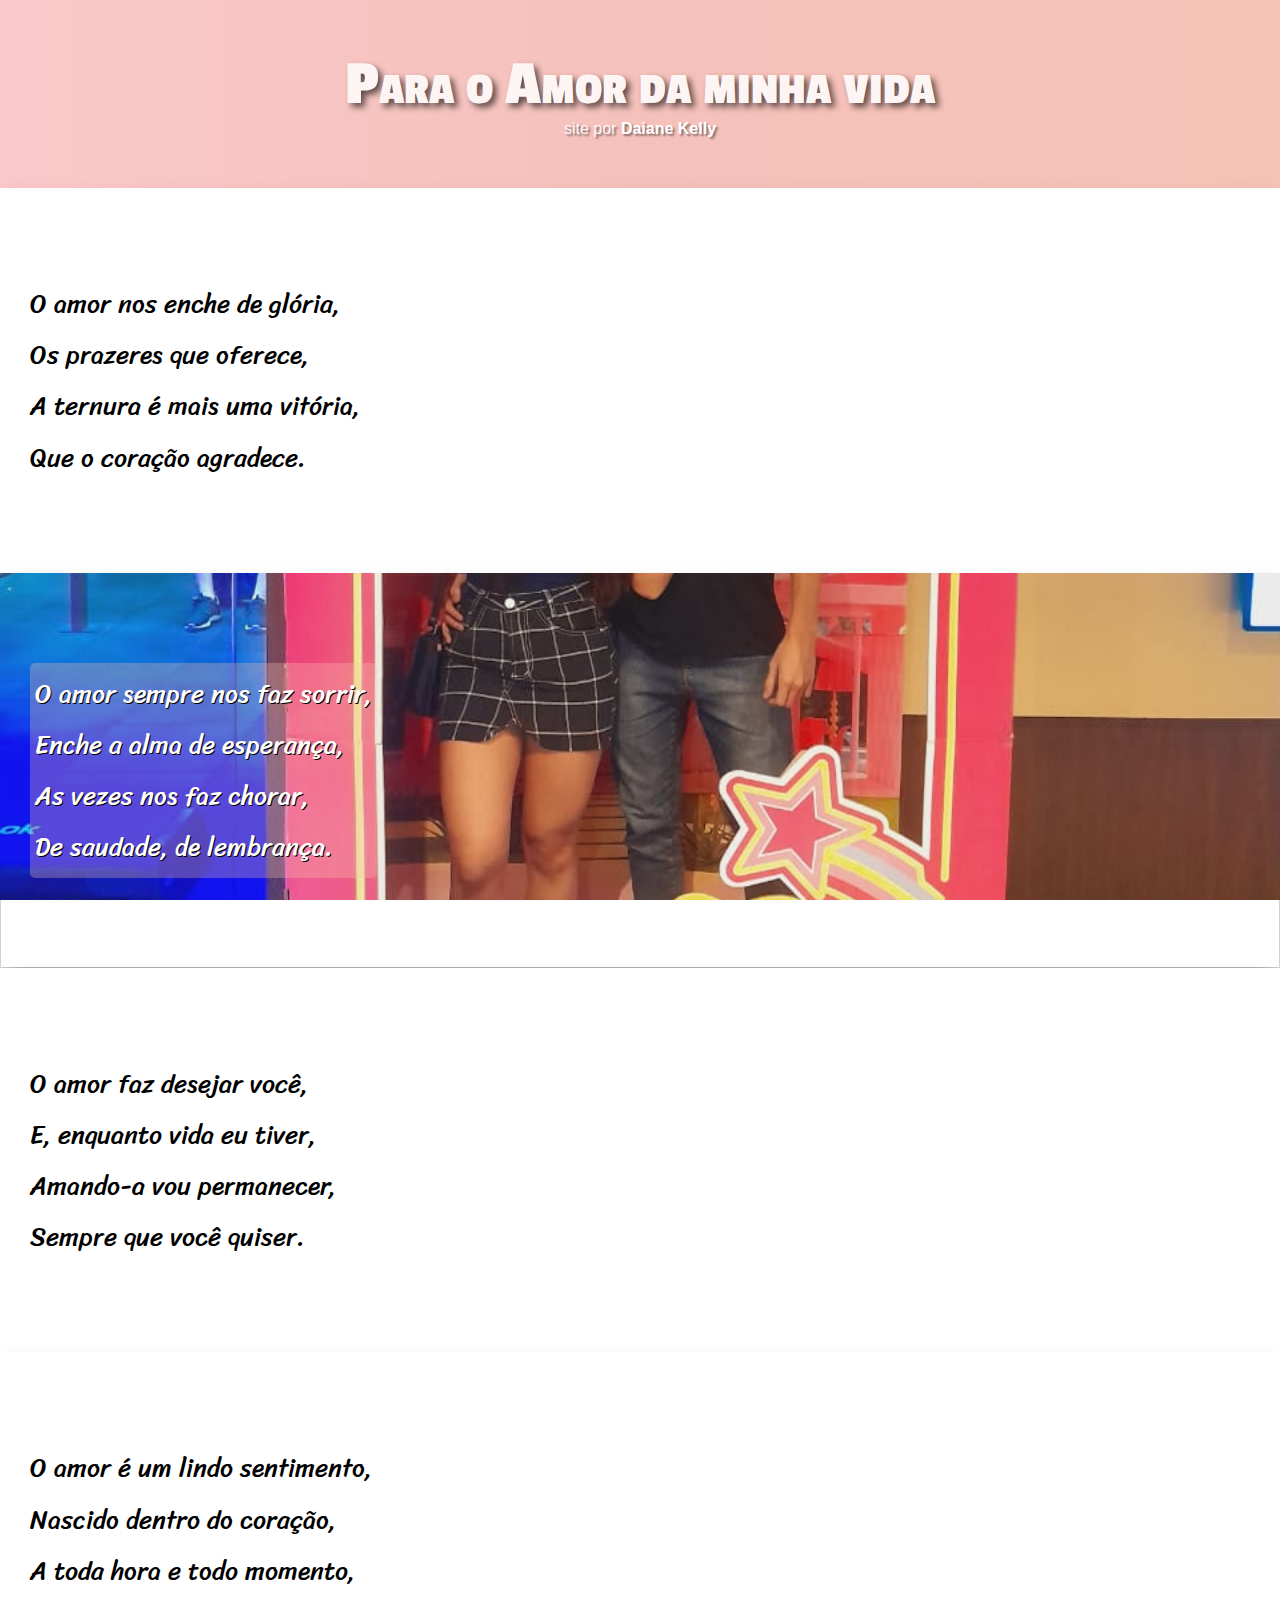
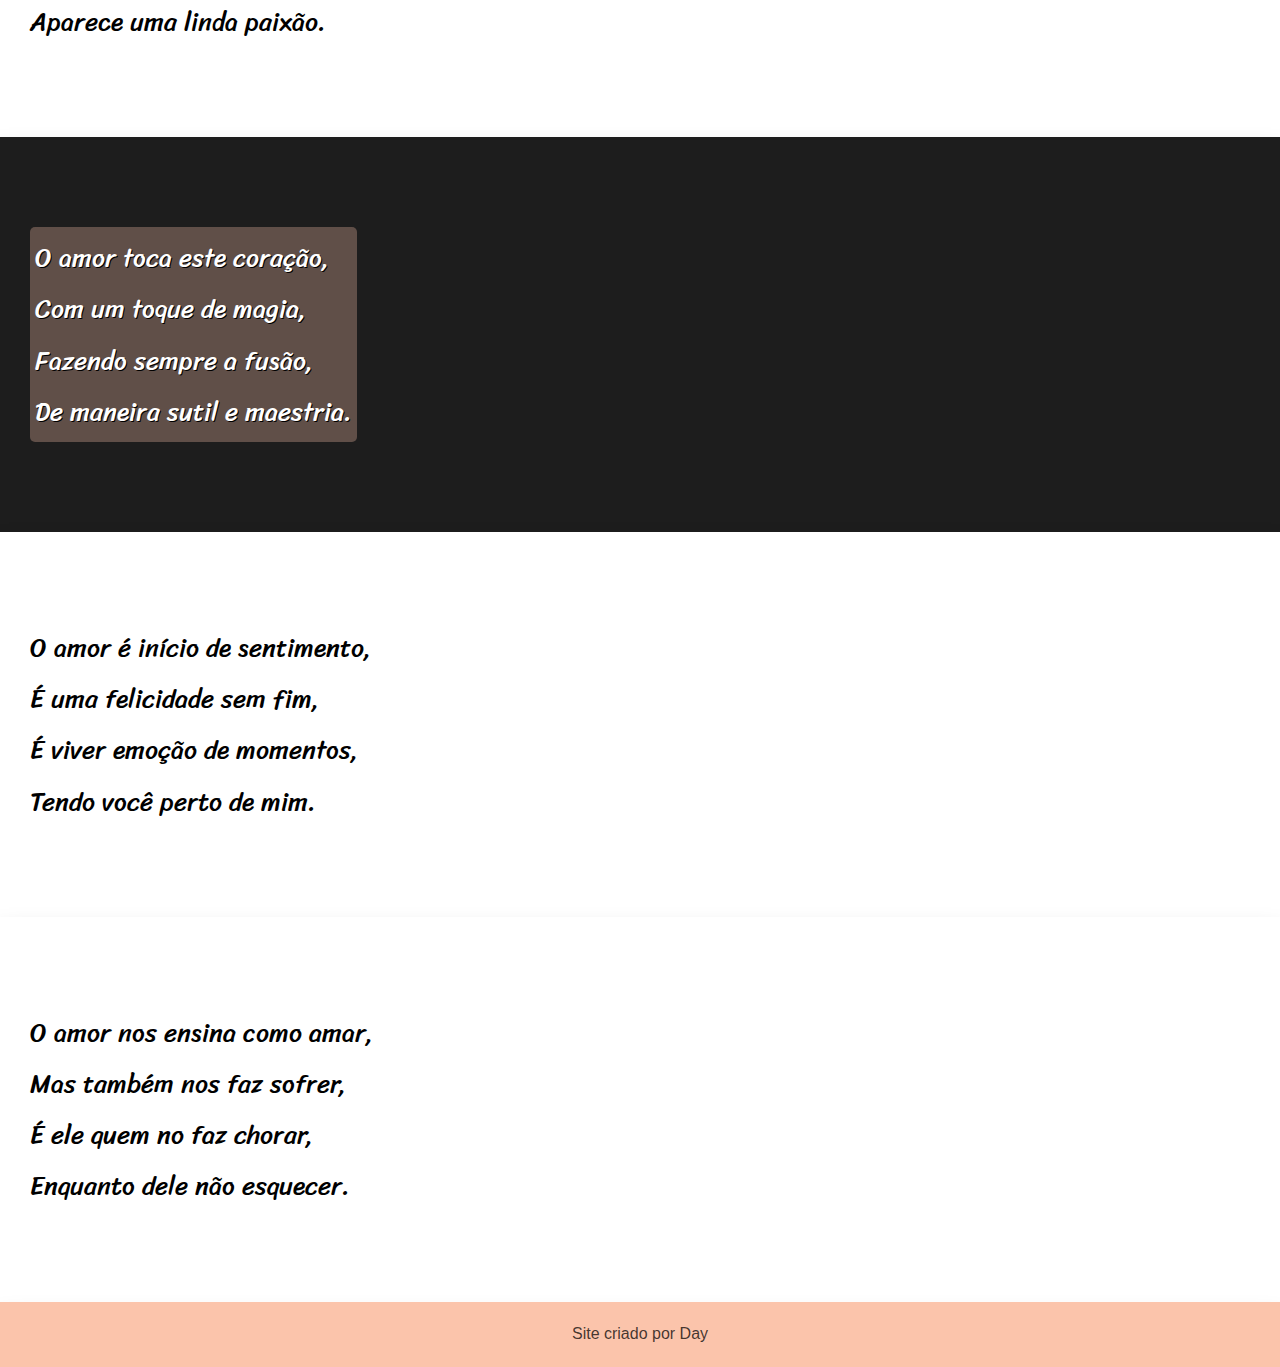
<file: index.html>
<!DOCTYPE html>
<html lang="pt-br">
  <head>
    <meta charset="UTF-8" />
    <meta name="viewport" content="width=device-width, initial-scale=1.0" />
    <title>Para meu boy</title>
    <link rel="shortcut icon" href="imagens/icone.webp" type="image/x-icon" />
    <link rel="stylesheet" href="estilo/style.css" />
  </head>
  <body>
    <header>
      <h1>Para o Amor da minha vida</h1>
      <p>
        site por
        <a href="https://github.com/DaianeKelly" target="_blank"
          >Daiane Kelly</a
        >
      </p>
    </header>
    <section class="normal">
      <p>
        O amor nos enche de glória,<br />

        Os prazeres que oferece,<br />

        A ternura é mais uma vitória,<br />

        Que o coração agradece.<br />
      </p>
    </section>
    <section class="imagem" id="img01">
      <p>
        O amor sempre nos faz sorrir,<br />

        Enche a alma de esperança,<br />

        As vezes nos faz chorar,<br />

        De saudade, de lembrança. <br />
      </p>
    </section>
    <section class="normal">
      <p>
        O amor faz desejar você,<br />

        E, enquanto vida eu tiver,<br />

        Amando-a vou permanecer,<br />

        Sempre que você quiser.<br />
      </p>
    </section>
    <section class="normal">
      <p>
        O amor é um lindo sentimento,<br />

        Nascido dentro do coração,<br />

        A toda hora e todo momento,<br />

        Aparece uma linda paixão.<br />
      </p>
    </section>

    <section class="imagem" id="img02">
      <p>
        O amor toca este coração,<br />

        Com um toque de magia,<br />

        Fazendo sempre a fusão,<br />

        De maneira sutil e maestria.<br />
      </p>
    </section>
    <section class="normal">
      <p>
        O amor é início de sentimento,<br />

        É uma felicidade sem fim,<br />

        É viver emoção de momentos,<br />

        Tendo você perto de mim.<br />
      </p>
    </section>
    <section class="normal">
      <p>
        O amor nos ensina como amar,<br />

        Mas também nos faz sofrer,<br />

        É ele quem no faz chorar,<br />

        Enquanto dele não esquecer.<br />
      </p>
    </section>

    <footer>Site criado por Day</footer>
  </body>
</html>
</file>
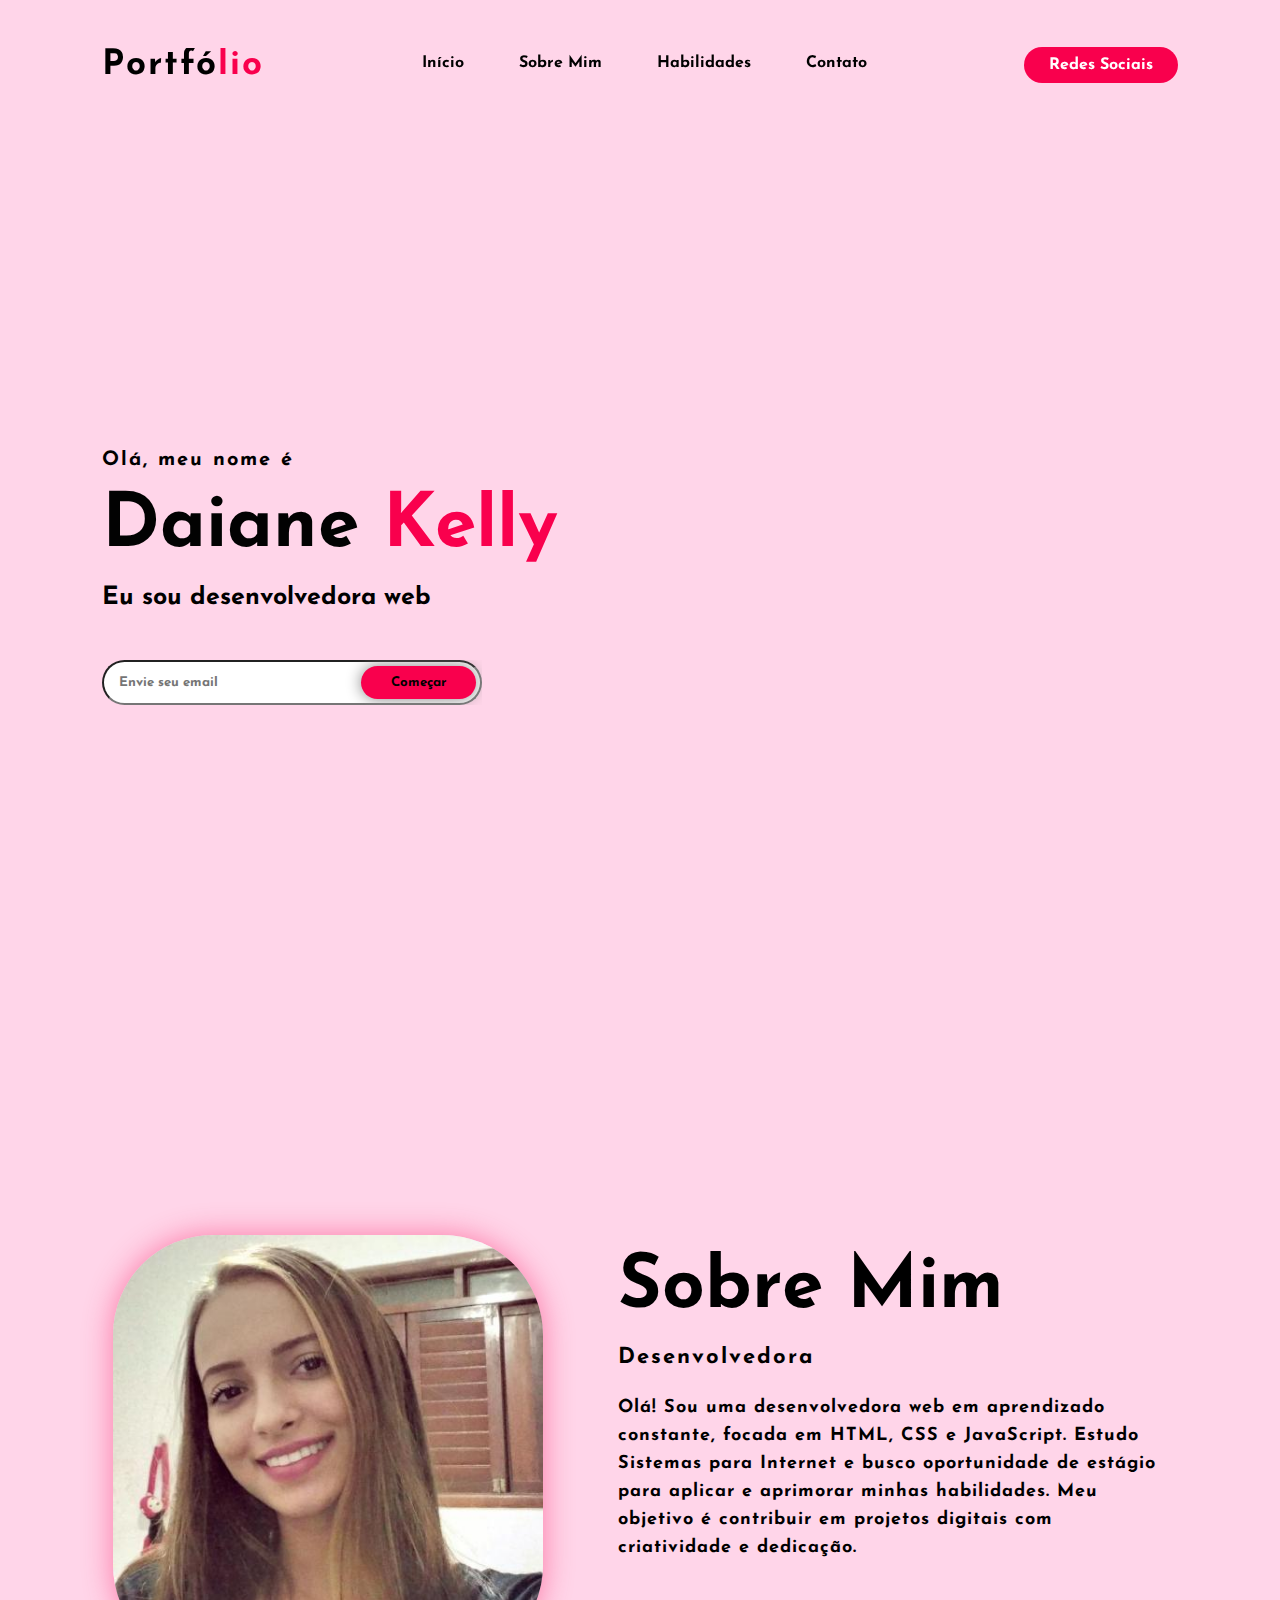
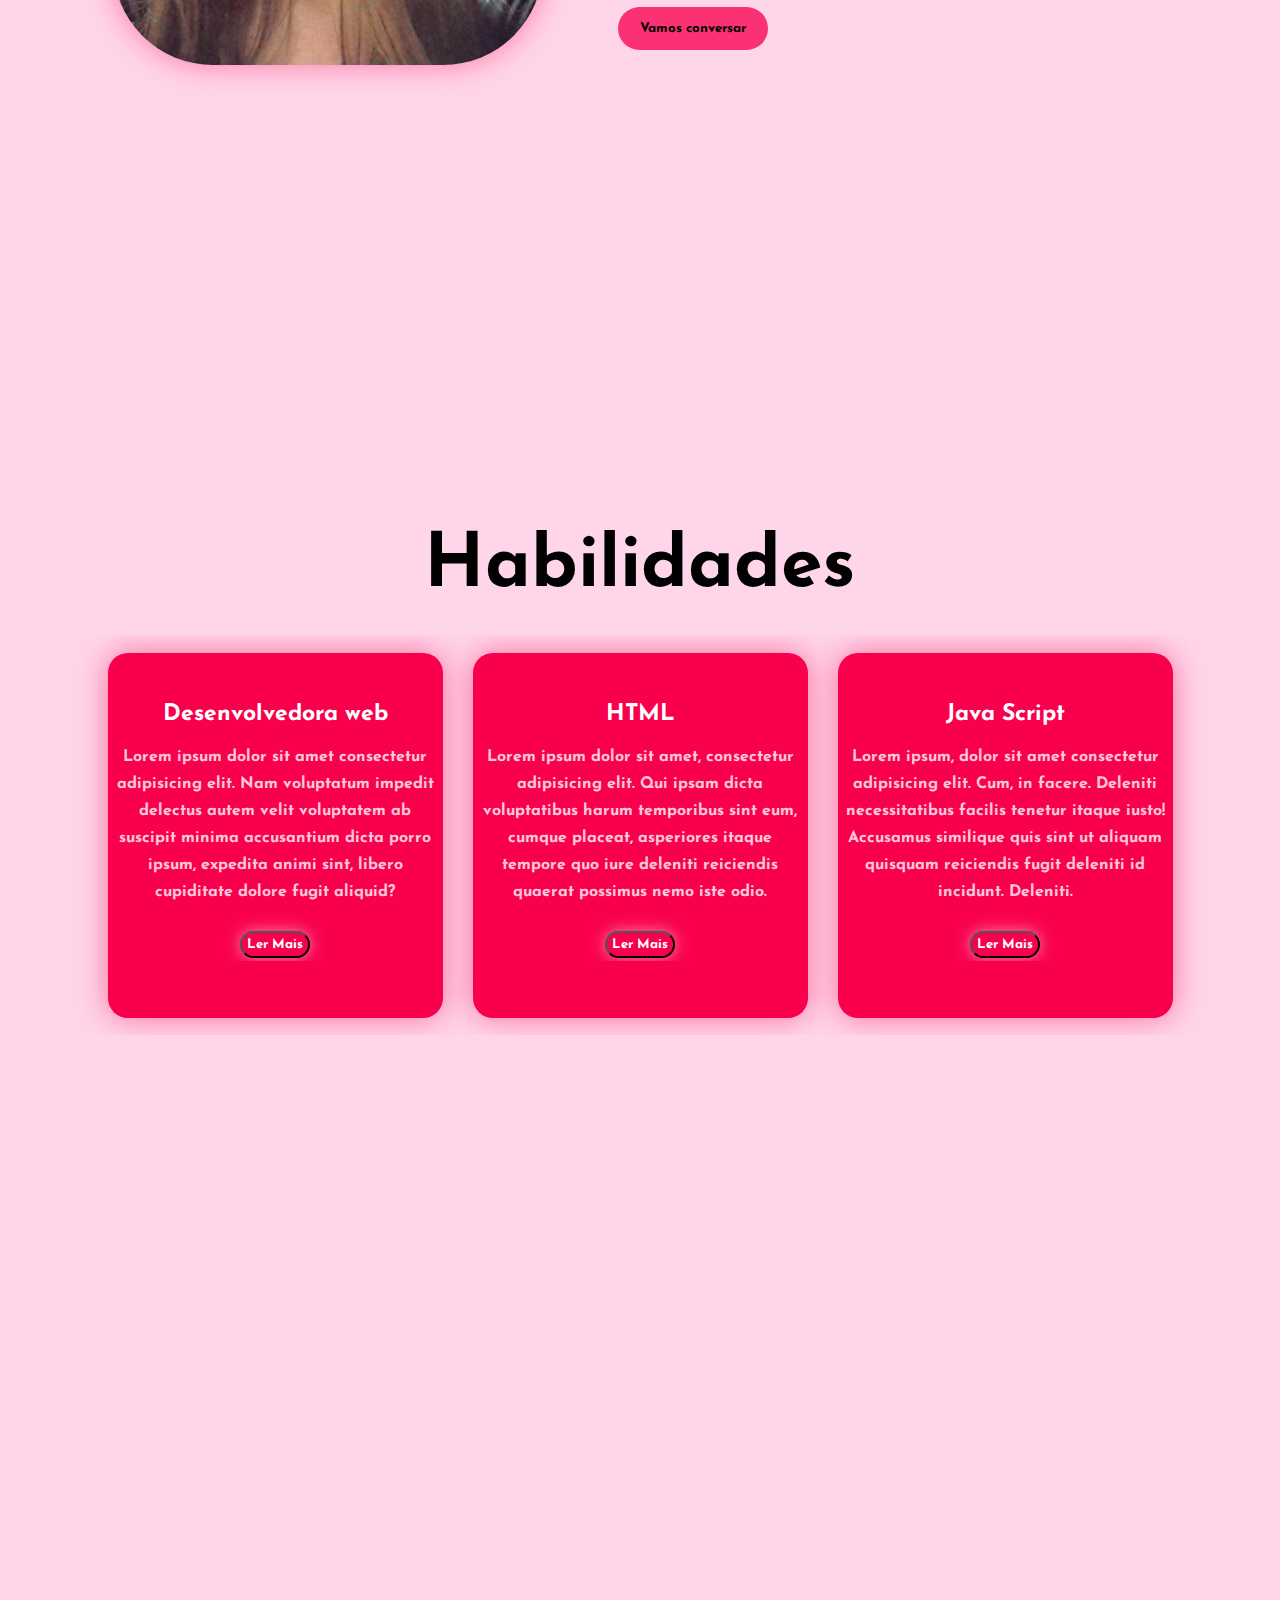
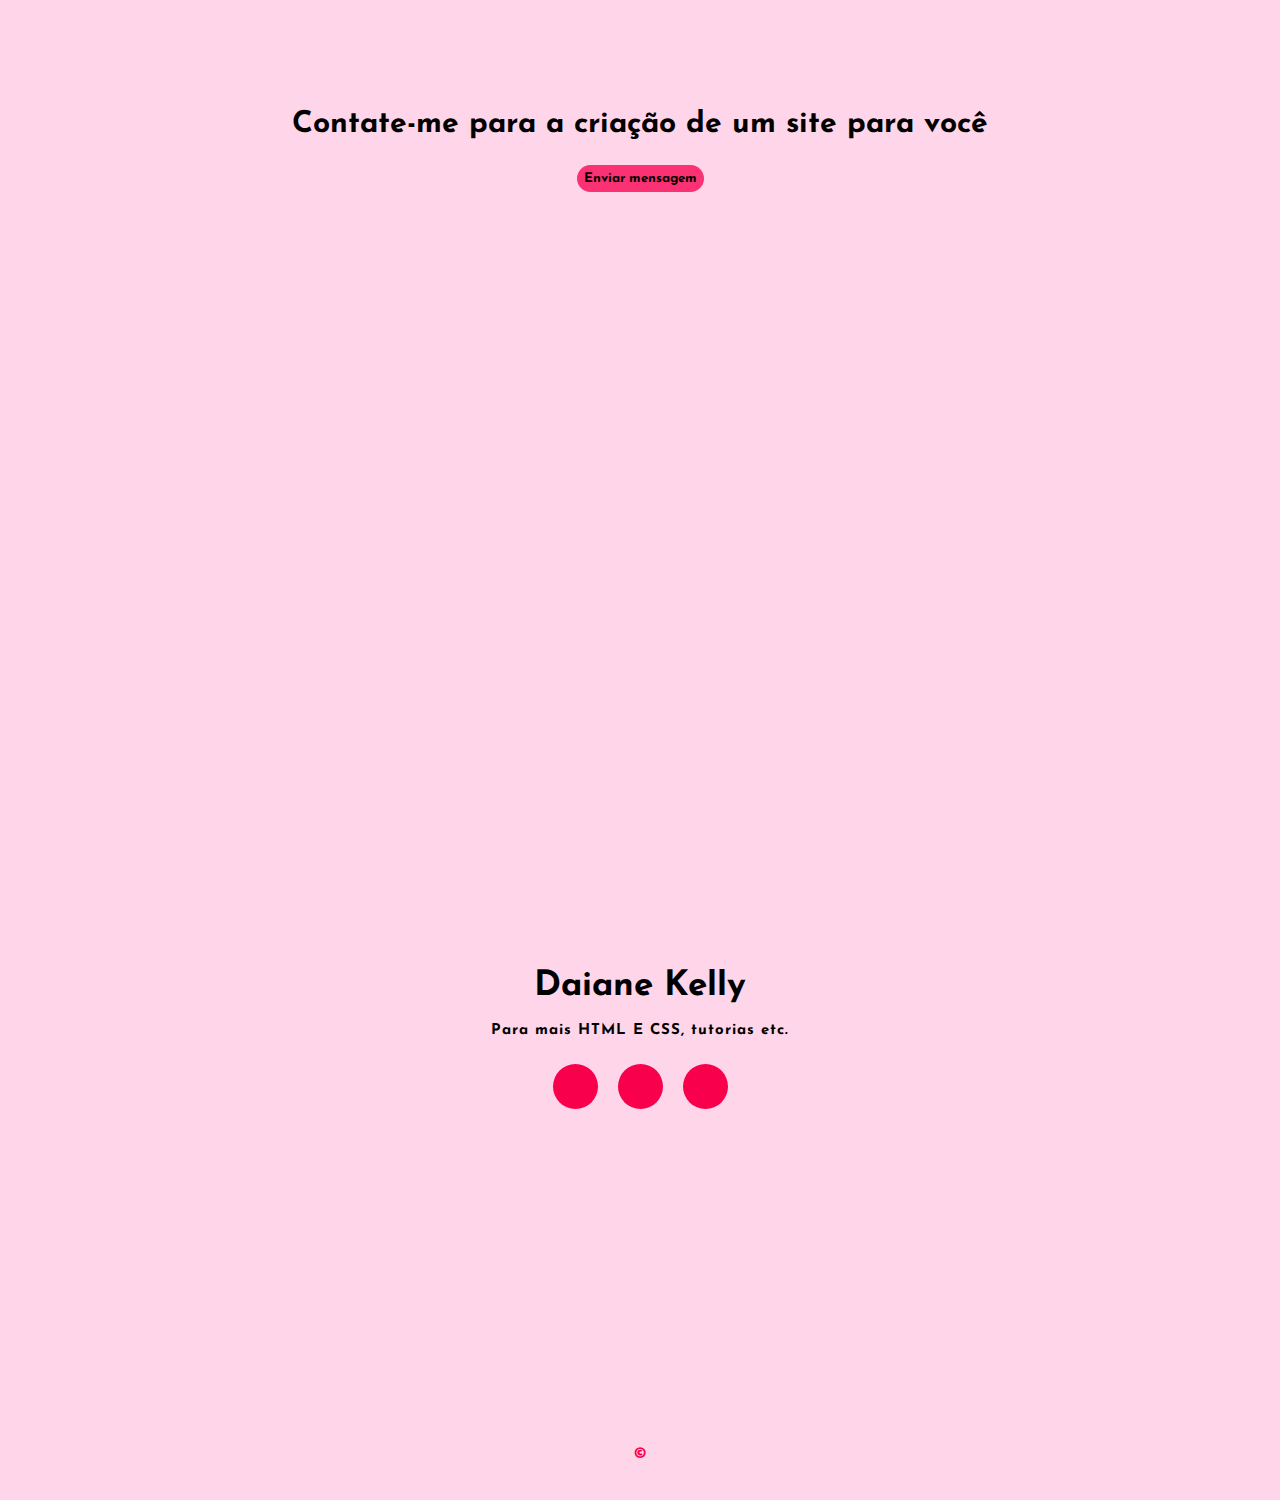
<file: portfólio/index.html>
<!DOCTYPE html>
<html lang="en">
  <head>
    <meta charset="UTF-8" />
    <meta name="viewport" content="width=device-width, initial-scale=1.0" />
    <title>Portfólio website</title>
    <link rel="stylesheet" href="estilo.css" />
  </head>
  <body id="inicio">
    <div class="background">
      <nav>
        <h2>Portfó<span>lio</span></h2>
        <ul class="cabeçalho-link">
          <li><a href="#inicio">Início</a></li>
          <li><a href="#sobre">Sobre Mim</a></li>
          <li><a href="#habilidades">Habilidades</a></li>
          <li><a href="#contato">Contato</a></li>
        </ul>
        <a href="#redes-sociais" class="btn">Redes Sociais</a>
        <!--cabeçalho-link-->
      </nav>
      <div class="Main">
        <h4>Olá, meu nome é</h4>
        <h1>Daiane<span> Kelly</span></h1>
        <h3>Eu sou desenvolvedora web</h3>
        <div class="Container-btn">
          <form>
            <input
              type="email"
              nome="email"
              id="mail"
              placeholder="Envie seu email"
            />
            <input type="submit" nome="submit" value="Começar" />
          </form>
        </div>
      </div>
      <!--Main-->
    </div>
    <!--background-->
    <section class="background-color-sobre">
      <div class="Main-sobre" id="sobre">
        <img src="imagens/eu.jpg" alt="eu" />
        <div class="text-sobre">
          <h2>Sobre mim</h2>
          <h5>Desenvolvedora</h5>
          <p>
            Olá! Sou uma desenvolvedora web em aprendizado constante, focada em
            HTML, CSS e JavaScript. Estudo Sistemas para Internet e busco
            oportunidade de estágio para aplicar e aprimorar minhas habilidades.
            Meu objetivo é contribuir em projetos digitais com criatividade e
            dedicação.
          </p>
          <button class="button">Vamos conversar</button>
        </div>
        <!--text-sobre-->
      </div>
      <!--Main-sobre-->
    </section>
    <!--background-color-sobre-->
    <!--Começo-da-seção-minhas-habilidades-->

    <div class="Container-habilidades" id="habilidades">
      <div class="title">
        <h2>Habilidades</h2>
      </div>
      <!--title-->

      <div class="Caixa">
        <div class="Card">
          <i class="fas fa-bars"></i>
          <h5>Desenvolvedora web</h5>
          <div class="Paragrafo-button">
            <p>
              Lorem ipsum dolor sit amet consectetur adipisicing elit. Nam
              voluptatum impedit delectus autem velit voluptatem ab suscipit
              minima accusantium dicta porro ipsum, expedita animi sint, libero
              cupiditate dolore fugit aliquid?
            </p>
            <button type="button">Ler Mais</button
            ><!--button-->
          </div>
          <!--Paragrafo-button-->
        </div>
        <!--Card-->

        <div class="Card">
          <i class="fas fa-user"></i>
          <h5>HTML</h5>
          <div class="Paragrafo-button">
            <p>
              Lorem ipsum dolor sit amet, consectetur adipisicing elit. Qui
              ipsam dicta voluptatibus harum temporibus sint eum, cumque
              placeat, asperiores itaque tempore quo iure deleniti reiciendis
              quaerat possimus nemo iste odio.
            </p>
            <button type="button">Ler Mais</button
            ><!--button-->
          </div>
          <!--Paragrafo-button-->
        </div>
        <!--Card-->

        <div class="Card">
          <i class="fas fa-bell"></i>
          <h5>Java Script</h5>
          <div class="Paragrafo-button">
            <p>
              Lorem ipsum, dolor sit amet consectetur adipisicing elit. Cum, in
              facere. Deleniti necessitatibus facilis tenetur itaque iusto!
              Accusamus similique quis sint ut aliquam quisquam reiciendis fugit
              deleniti id incidunt. Deleniti.
            </p>
            <button type="button">Ler Mais</button
            ><!--button-->
          </div>
          <!--Paragrafo-button-->
        </div>
        <!--Card-->
      </div>
      <!--Caixa-->
    </div>
    <!--Conatiner-serviços-->

    <!--Contatos-->
    <div class="contate-me" id="contato">
      <p>Contate-me para a criação de um site para você</p>
      <button class="button">Enviar mensagem</button
      ><!--button-->
    </div>
    <!--contate-me-->

    <!--Rodapé--->
    <footer id="redes-sociais">
      <h6>Daiane Kelly</h6>
      <p>Para mais HTML E CSS, tutorias etc.</p>
      <div class="Redes-sociais">
        <a href="#"><i class="fab fa-facebook-f"></i></a>
        <a href="#"><i class="fab fa-instagram"></i></a>
        <a href="#"><i class="fab fa-dribbble"></i></a>
      </div>
      <!--Redes-sociais-->
      <p class="end">&copy;</p>
    </footer>
  </body>
</html>
</file>
<file: estilo/style.css>
@charset "UTF-8";

@import url("https://fonts.googleapis.com/css2?family=Passion+One&family=Sriracha&display=swap");
@import url("https://fonts.googleapis.com/css2?family=Passion+One&family=Sriracha&display=swap");
:root {
  --fonte1: Verdana, Geneva, Tahoma, sans-serif;
  --fonte2: "Passion One", cursive;
  --fonte3: "Sriracha", cursive;
}
* {
  margin: 0px;
  padding: 0px;
  font-size: 1em;
  margin: auto;
  max-width: 1280px;
}

html,
body {
  min-height: 100vh;
  background-color: rgb(255, 255, 255);
  background-size: cover;
  background-position: bottom top;
  font-family: var(--fonte1);
}
header {
  background-image: linear-gradient(90deg, #f7ababa6, #f5c1bb, #f7c2b6);
  color: rgb(253, 244, 244);
  text-align: center;
  box-shadow: 0px 20px 25px 0px rgba(0, 0, 0, 0.342);
}

header > h1 {
  padding-top: 50px;
  font-variant: small-caps;
  font-family: var(--fonte2);
  font-size: 5vw;
  text-shadow: 4px 4px 6px rgba(0, 0, 0, 0.616);
}
header > p {
  padding-bottom: 50px;
  text-shadow: 2px 2px 2px rgba(0, 0, 0, 0.459);
}
header a {
  color: white;
  text-decoration: none;
  font-weight: bolder;
}
header a:hover {
  text-decoration: underline;
}
section {
  padding-top: 10vh;
  padding-bottom: 10vh;
  line-height: 2em;
  padding-left: 30px;
  font-family: var(--fonte3);
  font-size: 2vw;
  box-shadow: 0px 20px 25px 0px rgba(0, 0, 0, 0.342);
}
section > p {
  padding-bottom: -5px;
  border-radius: 5px;
}
section.normal {
  background-color: white;
  color: black;
}
section.imagem {
  background-color: rgb(29, 29, 29);
  color: white;
  box-shadow: inset 6px 6px 13px 0px rgba(0, 0, 0, 0.664);
  background-size: cover;
  background-attachment: fixed;
  box-shadow: 0px 20px 25px 0px rgba(0, 0, 0, 0.342);
}
section.imagem > p {
  display: inline-block;
  padding: 5px;
  background-color: #fbc4ab4d;
  text-shadow: 1px 1px 0px black;
  background-size: cover;
}
section#img01 {
  background-image: url(../imagens/barbie.jpeg);
  background-position: right center;
}
section#img02 {
  background-image: url(../imagens/boiebrasa.jpeg);
  background-position: 30%;
}
footer {
  background-color: #fbc4ab;
  box-shadow: 0px 20px 25px 0px rgba(0, 0, 0, 0.342);
  color: rgba(0, 0, 0, 0.74);
  text-align: center;
  display: flex;
  justify-content: center;
  align-items: center;
  padding: 10px;
  height: 5vh;
  max-width: 1280px;
}
</file>
<file: portfólio/estilo.css>
@charset "UTF-8";
@import url("https://fonts.googleapis.com/css2?family=Josefin+Sans:wght@100&display=swap");
:root {
  --fonte1: "Josefin Sans", Geneva, Tahoma, sans-serif;
}
* {
  margin: 0;
  padding: 0;
  box-sizing: border-box;
  font-family: var(--fonte1);
  font-weight: bolder;
  overflow-y: hidden;
}
.background {
  background-image: url(imagens/rosa\ liso.jpg);
  background-size: cover;
  background-position: center;
  height: 100vh;
  width: 100%;
}
nav {
  display: flex;
  align-items: center;
  justify-content: space-between;
  padding: 45px;
  padding-left: 8%;
  padding-right: 8%;
  position: fixed;
  width: 100%;
  z-index: 99;
}
nav h2 {
  color: rgb(0, 0, 0);
  font-size: 35px;
  cursor: pointer;
  letter-spacing: 2px;
}
span {
  color: #f9004d;
}
nav ul li {
  display: inline-block;
  padding: 10px 25px;
  list-style-type: none;
}
nav ul li a {
  color: black;
  text-decoration: none;
  font-weight: bold;
  text-transform: capitalize;
}
nav ul li a:hover {
  color: #f9004d;
  transform: scale(1.2);
}
.btn {
  background-color: #f9004d;
  color: white;
  text-decoration: none;
  font-weight: bold;
  padding: 10px 25px;
  border-radius: 30px;
  transition: transform 0.4s;
}
.btn:hover {
  transform: scale(1.2);
}
.Main {
  position: absolute;
  top: 50%;
  left: 8%;
  transform: translateY(-50);
  min-height: 100vh;
}
h4 {
  color: #000000;
  letter-spacing: 2px;
  font-size: 20px;
}
h1 {
  color: #020202;
  margin: 20px 0px 20px;
  font-size: 75px;
}
h3 {
  color: #000000;
  font-size: 25px;
  margin-bottom: 50px;
}
.Container-btn form {
  width: 380px;
  max-width: 100%;
  position: relative;
}
.Container-btn form input:first-child {
  display: inline-block;
  width: 100%;
  padding: 14px 130px 14px 15px;
  border-radius: 30px;
  outline: none;
}
.Container-btn form input:last-child {
  position: absolute;
  display: inline-block;
  outline: none;
  padding: 10px 30px;
  border: none;
  border-radius: 30px;
  background-color: #f9004d;
  color: #000000;
  box-shadow: 0px 0px 15px #858585;
  right: 6px;
  top: 6px;
  font-weight: bolder;
}
.Container-btn form input:last-child:hover {
  color: black;
  background-color: transparent;
  border: 2px solid #f9004d;
  cursor: pointer;
}
.background-color-sobre {
  background-image: url(imagens/rosa\ liso.jpg);
  background-size: cover;
  width: 100%;
  padding: 100px 0px;
}
.background-color-sobre img {
  width: 430px;
  height: auto;
  border-radius: 100px;
  box-shadow: 0px 0px 30px #f9004f70;
}

.text-sobre {
  width: 550px;
}

.Main-sobre {
  display: flex;
  align-items: center;
  justify-content: space-around;
  width: 1130px;
  margin: 0 auto;
  min-height: 100vh;
}
.text-sobre h2 {
  color: black;
  font-size: 75px;
  text-transform: capitalize;
  margin-bottom: 20px;
}
.text-sobre h5 {
  color: black;
  letter-spacing: 2px;
  font-size: 22px;
  margin-bottom: 25px;
  text-transform: capitalize;
}
.text-sobre p {
  color: #000000;
  letter-spacing: 1px;
  line-height: 28px;
  font-size: 18px;
  margin-bottom: 45px;
}
.button {
  background-color: #f9004fc5;
  color: rgb(0, 0, 0);
  text-transform: none;
  border: 2px solid transparent;
  font-weight: bold;
  padding: 13px 20px;
  border-radius: 30px;
  transition: 0.4s;
}
.button:hover {
  background-color: transparent;
  border: 2px solid #f9004d;
  cursor: pointer;
}
.Container-habilidades {
  background-image: url(imagens/rosa\ liso.jpg);
  background-size: cover;
  width: 100%;
  padding: 100px 0px;
  min-height: 100vh;
}

.title h2 {
  color: #000000;
  font-size: 75px;
  width: 1130px;
  margin: 30px auto;
  text-align: center;
}

.Caixa {
  display: flex;
  justify-content: center;
  align-items: center;
  min-height: 400px;
  flex-wrap: wrap;
}

.Card {
  background: #f9004d;
  height: 365px;
  width: 335px;
  border-radius: 20px;
  box-shadow: 0px 0px 30px #f7206491;
  margin: 15px;
  position: relative;
  overflow: hidden;
  text-align: center;
}

.Card i {
  font-size: 50px;
  display: block;
  text-align: center;
  margin: 25px 0px;
  color: #f9004d;
}

h5 {
  color: #ffffff;
  font-size: 23px;
  font-weight: bolder;
  margin-bottom: 15px;
}

.Paragrafo-button {
  color: rgba(255, 255, 255, 0.8);
  font-size: 16px;
  font-weight: bolder;
  line-height: 27px;
  margin-bottom: 25px;
  padding: 3px;
}

.Paragrafo-button button {
  color: white;
  background-color: #f9004f9f;
  margin-top: 25px;
  padding: 5px;
  border-radius: 20px;
  box-shadow: 0px 0px 15px rgba(255, 255, 255, 0.507);
}
.Paragrafo-button button:hover {
  background-color: #ca0543;
  cursor: pointer;
}

.contate-me {
  width: 100%;
  height: 290px;
  background-image: url(imagens/rosa\ liso.jpg);
  background-size: cover;
  display: flex;
  flex-direction: column;
  justify-content: center;
  align-items: center;
  min-height: 100vh;
}

.contate-me p {
  color: #000000;
  font-size: 30px;
  font-weight: bold;
  margin-bottom: 25px;
}
.contate-me button {
  padding: 5px;
}

footer {
  position: relative;
  width: 100%;
  background-image: url(imagens/rosa\ liso.jpg);
  background-size: cover;
  display: flex;
  flex-direction: column;
  align-items: center;
  justify-content: center;
  min-height: 100vh;
}

footer h6 {
  font-size: 35px;
  color: #000000;
}

footer p {
  color: #000000;
  font-size: 15px;
  width: 500px;
  text-align: center;
  margin-top: 15px;
  letter-spacing: 1px;
  line-height: 23px;
}

.Redes-sociais {
  display: flex;
  justify-content: center;
  align-items: center;
}

.Redes-sociais a {
  background-color: #f9004d;
  width: 45px;
  height: 45px;
  padding: 15px;
  border-radius: 50%;
  margin: 22px 10px;
  color: #fff;
  text-decoration: none;
  font-size: 20px;
  align-items: center;
  display: flex;
  justify-content: center;
  flex-direction: row;
}

.Redes-sociais a:hover {
  transform: scale(1.2);
  transition: 0.3s;
}

.end {
  position: absolute;
  color: #f9004d;
  bottom: 35px;
  font-size: 14px;
}
</file>
